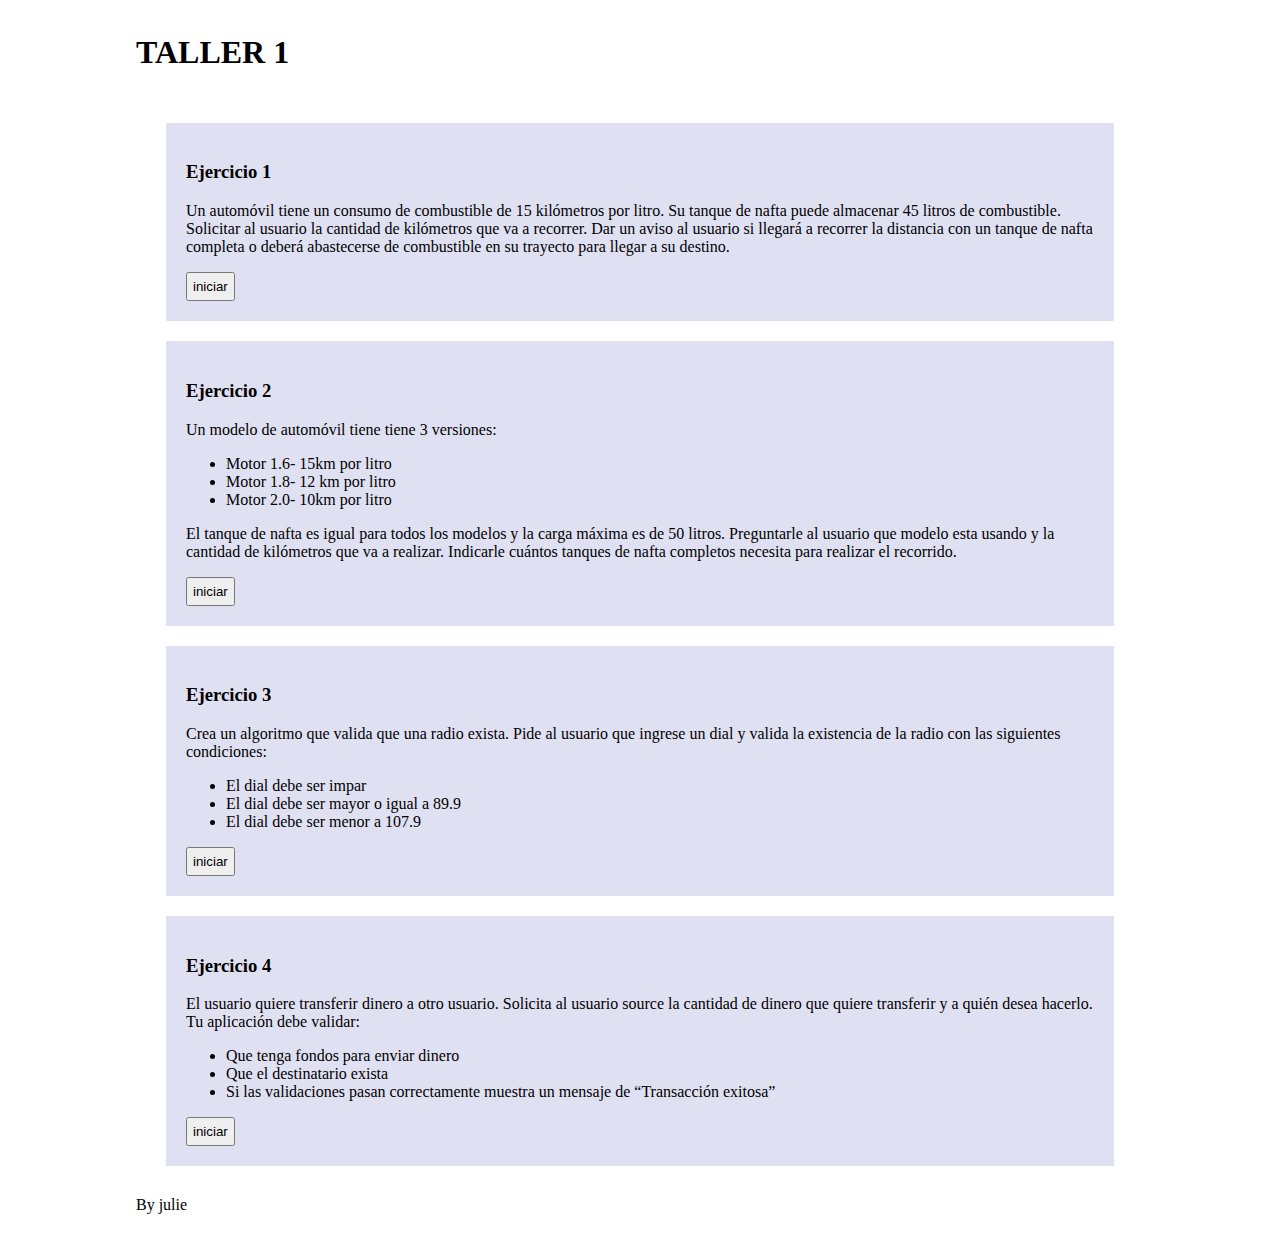
<file: TALLER 1/index.html>
<!DOCTYPE html>
<html lang="en">
<head>
  <meta charset="UTF-8">
  <meta http-equiv="X-UA-Compatible" content="IE=edge">
  <meta name="viewport" content="width=device-width, initial-scale=1.0">
  <link rel="stylesheet" href="style.css">
  <title>TALLER 1</title>
</head>
<body>
  <header>
    <h1>TALLER 1</h1>
  </header>
  
  <main class="excerise-container">

    <section>
      <h3>Ejercicio 1</h3>
      <p> Un automóvil tiene un consumo de combustible de 15 kilómetros por litro. Su tanque de nafta puede almacenar 45 litros de combustible. Solicitar al usuario la cantidad de kilómetros que va a recorrer. Dar un aviso al usuario si llegará a recorrer la distancia con un tanque de nafta completa o deberá abastecerse de combustible en su trayecto para llegar a su destino.</p>
      <button id="first-challenge">iniciar</button>
    </section>

    <section>
      <h3>Ejercicio 2</h3>
      <p>Un modelo de automóvil tiene tiene 3 versiones:</p>
      <ul>
        <li>Motor 1.6- 15km por litro</li>
        <li>Motor 1.8- 12 km por litro</li>
        <li>Motor 2.0- 10km por litro</li>
      </ul>   
      <p>El tanque de nafta es igual para todos los modelos y la carga máxima es de 50 litros. Preguntarle al usuario que modelo esta usando y la cantidad de kilómetros que va a realizar. Indicarle cuántos tanques de nafta completos necesita para realizar el recorrido.</p>    
      <button id="second-challenge">iniciar</button> 
    </section>

    <section>
        <h3>Ejercicio 3</h3>
        <p>Crea un algoritmo que valida que una radio exista. Pide al usuario que ingrese un dial y valida la existencia de la radio con las siguientes condiciones:</p>
        <ul>
          <li>El dial debe ser impar</li>
          <li>El dial debe ser mayor o igual a 89.9</li>
          <li>El dial debe ser menor a 107.9</li>
        </ul>
        <button id="third-challenge">iniciar</button> 
    </section>

    <section>
      <h3>Ejercicio 4</h3>
      <p>El usuario quiere transferir dinero a otro usuario. Solicita al usuario source la cantidad de dinero que quiere transferir y a quién desea hacerlo. Tu aplicación debe validar:</p>
      <ul>
        <li>Que tenga fondos para enviar dinero</li>
        <li>Que el destinatario exista</li>
        <li>Si las validaciones pasan correctamente muestra un mensaje de “Transacción exitosa”</li>
      </ul>
      <button id="fourth-challenge">iniciar</button> 
        
    </section>

  </main>
  <footer>By julie</footer>
</body>
<script src="scripts/challenge-one.js"></script>
<script src="scripts/challenge-two.js"></script>
<script src="scripts/challenge-three.js"></script>
<script src="scripts/challenge-four.js"></script>
</html>
</file>
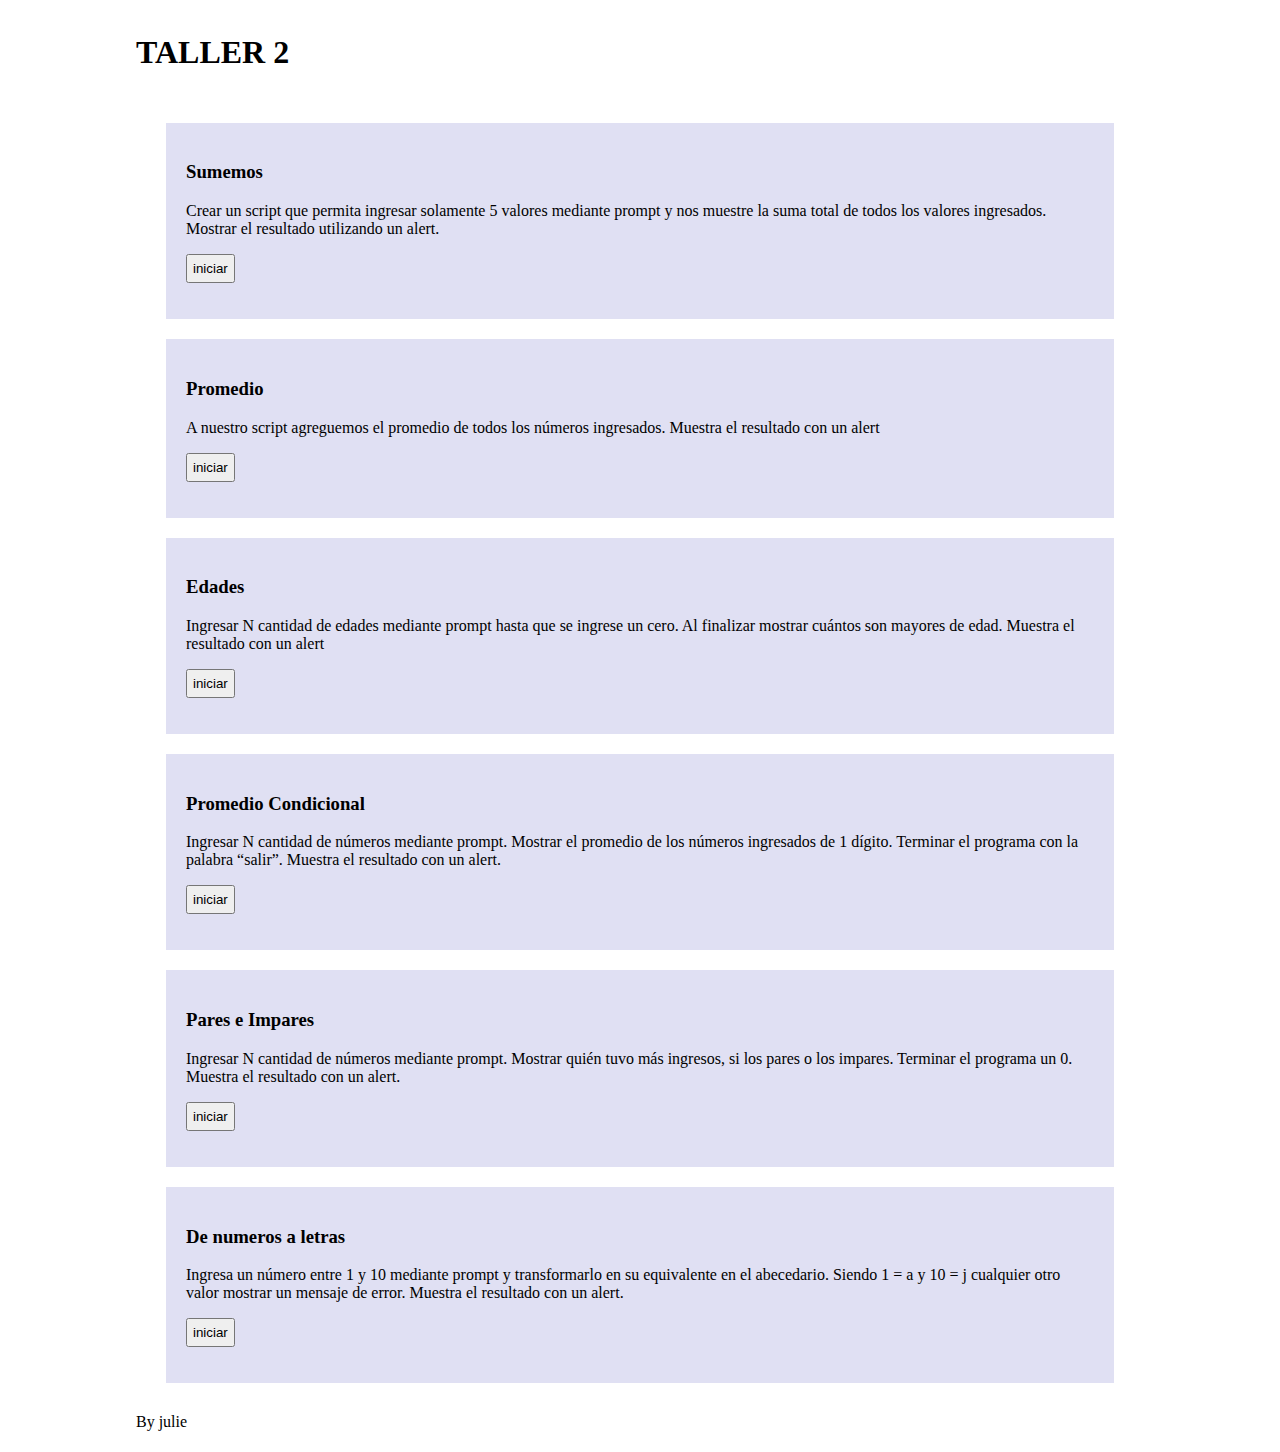
<file: TALLER 2/index.html>
<!DOCTYPE html>
<html lang="es">
<head>
  <meta charset="UTF-8">
  <meta http-equiv="X-UA-Compatible" content="IE=edge">
  <meta name="viewport" content="width=device-width, initial-scale=1.0">
  <link rel="stylesheet" href="style.css">
  <title>TALLER 1</title>
</head>
<body>
  <header>
    <h1>TALLER 2</h1>
  </header>
  
  <main class="excerise-container">

    <section>
      <h3>Sumemos</h3>
      <p>Crear un script que permita ingresar solamente 5 valores mediante prompt y nos muestre la suma total de todos los valores ingresados. Mostrar el resultado utilizando un alert.</p>
      <button id="sum">iniciar</button>
      <p id="sum-result"></p>
    </section>

    <section>
      <h3>Promedio</h3>
      <p>A nuestro script agreguemos el promedio de todos los números ingresados. Muestra el resultado con un alert </p>    
      <button id="prom">iniciar</button> 
      <p id="prom-result"></p>
    </section>

    <section>
        <h3>Edades</h3>
        <p>Ingresar N cantidad de edades mediante prompt hasta que se ingrese un cero. Al finalizar mostrar cuántos son mayores de edad. Muestra el resultado con un alert</p>
        <button id="ages">iniciar</button>
        <p id="age-resutl"></p> 
    </section>

    <section>
      <h3>Promedio Condicional</h3>
      <p>Ingresar N cantidad de números mediante prompt. Mostrar el promedio de los números ingresados de 1 dígito. Terminar el programa con la palabra “salir”. Muestra el resultado con un alert.</p>
      <button id="conditional-prom">iniciar</button> 
      <p id="conditional-prom-result"></p>
    </section>

    <section>
      <h3>Pares e Impares</h3>
      <p>Ingresar N cantidad de números mediante prompt. Mostrar quién tuvo más ingresos, si los pares o los impares. Terminar el programa un 0. Muestra el resultado con un alert.</p>
      <button id="par-impar">iniciar</button>
      <p id="par-impar-result"></p> 
    </section>

    <section>
      <h3>De numeros a letras</h3>
      <p>Ingresa un número entre 1 y 10 mediante prompt y transformarlo en su equivalente en el abecedario. Siendo 1 = a y 10 = j cualquier otro valor mostrar un mensaje de error. Muestra el resultado con un alert.</p>
      <button id="numbers-to-letters">iniciar</button>
      <p id="number-to-letter-result"></p> 
    </section>

  </main>
  <footer>By julie</footer>
</body>
<script src="scripts/sum-prom.js"></script>
<script src="scripts/ages.js"></script>
<script src="scripts/conditiona-prom.js"></script>
<script src="scripts/para-impar.js"></script>
<script src="scripts/numbers-to-letters.js"></script>
</html>
</file>
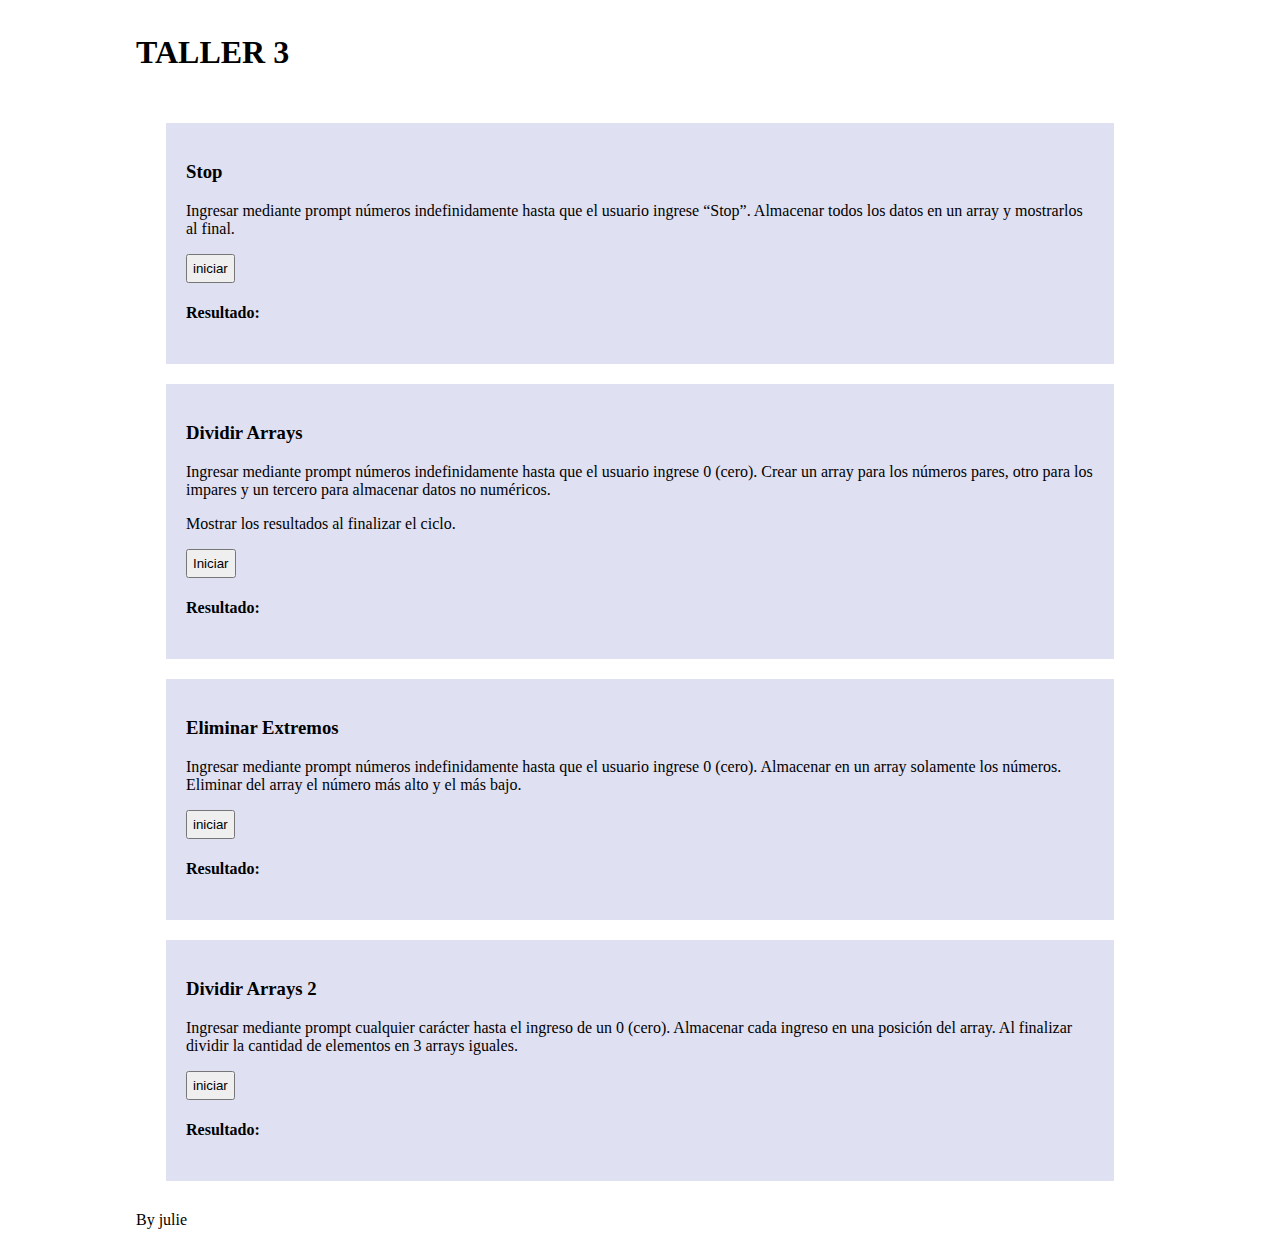
<file: TALLER 3/index.html>
<!DOCTYPE html>
<html lang="es">
<head>
  <meta charset="UTF-8">
  <meta http-equiv="X-UA-Compatible" content="IE=edge">
  <meta name="viewport" content="width=device-width, initial-scale=1.0">
  <link rel="stylesheet" href="style.css">
  <title>TALLER 3</title>
</head>
<body>
  <header>
    <h1>TALLER 3</h1>
  </header>
  
  <main class="excerise-container">

    <section>
      <h3>Stop</h3>
      <p>Ingresar mediante prompt números indefinidamente hasta que el usuario ingrese “Stop”. Almacenar todos los datos en un array y mostrarlos al final.</p>
      <button id="stop">iniciar</button>
      <h4>Resultado:</h4>
      <p id="stop-result"></p>
    </section>

    <section>
      <h3>Dividir Arrays</h3>
      <p>Ingresar mediante prompt números indefinidamente hasta que el usuario ingrese 0 (cero). Crear un array para los números pares, otro para los impares y un tercero para almacenar datos no numéricos.</p>
      <p>Mostrar los resultados al finalizar el ciclo.</p>    
      <button id="divide">Iniciar</button>
      <h4>Resultado:</h4>
      <div id="divide-result">
        <p id="evens"></p>
        <p id="odds"></p>
        <p id="others"></p>

      </div>
    </section>

    <section>
        <h3>Eliminar Extremos</h3>
        <p>Ingresar mediante prompt números indefinidamente hasta que el usuario ingrese 0 (cero). Almacenar en un array solamente los números. Eliminar del array el número más alto y el más bajo.</p>
        <button id="delete">iniciar</button>
        <h4>Resultado:</h4>
        <p id="delete-resutl"></p> 
        <p id="modified-delete-result"></p>
    </section>

    <section>
      <h3>Dividir Arrays 2</h3>
      <p>Ingresar mediante prompt cualquier carácter hasta el ingreso de un 0 (cero). Almacenar cada ingreso en una posición del array. Al finalizar dividir la cantidad de elementos en 3 arrays iguales.</p>
      <button id="divide-two">iniciar</button> 
      <h4>Resultado:</h4>
      <p id="divide-two-result"></p>
    </section>

  </main>
  <footer>By julie</footer>
</body>
<script src="scripts/stop.js"></script>
<script src="scripts/divide.js"></script>
<script src="scripts/delete.js"></script>
<script src="scripts/divide-two.js"></script>
</html>
</file>
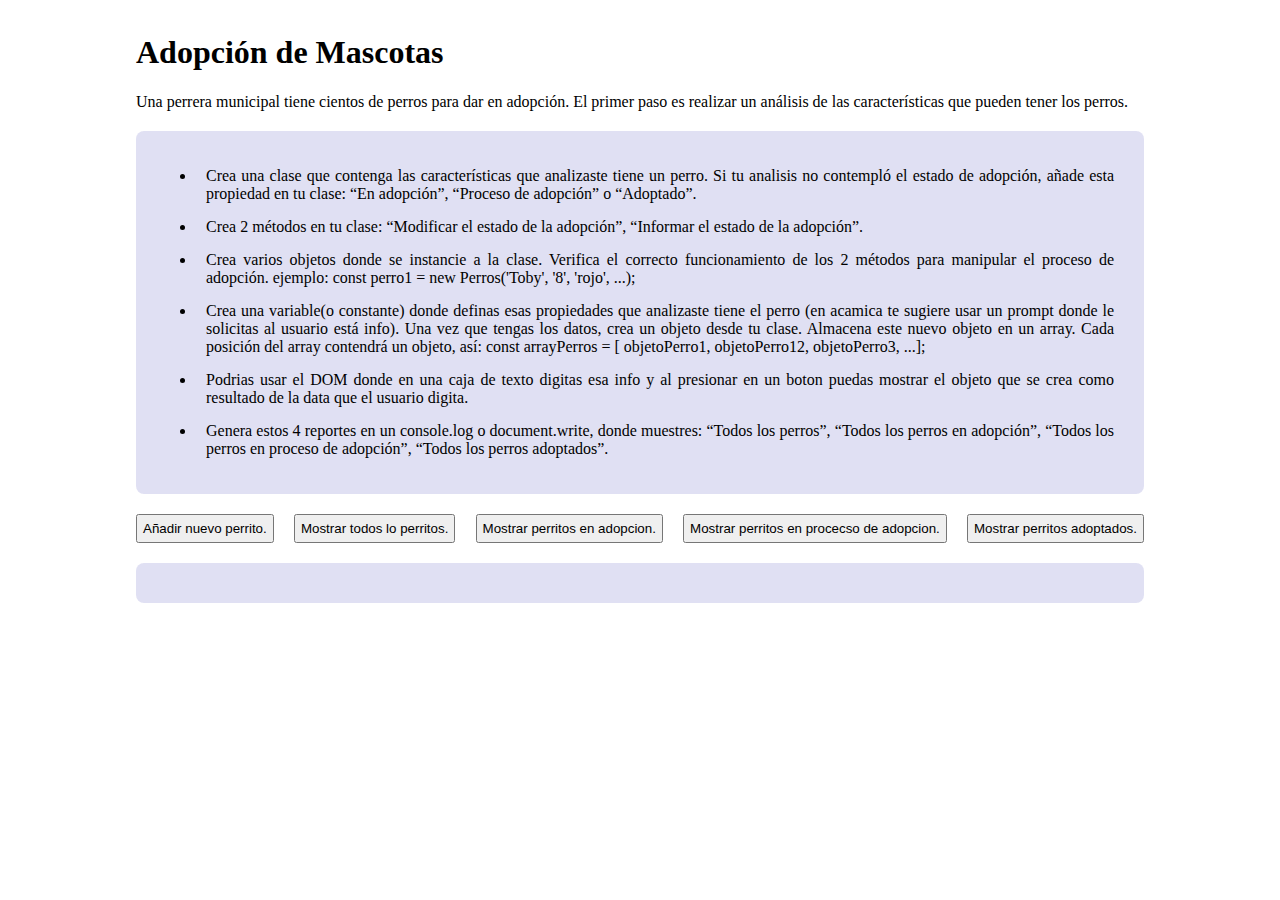
<file: TALLER 5 CLASES Y OBJETOS/index.html>
<!DOCTYPE html>
<html lang="en">
<head>
  <meta charset="UTF-8">
  <meta http-equiv="X-UA-Compatible" content="IE=edge">
  <meta name="viewport" content="width=device-width, initial-scale=1.0">
  <link rel="stylesheet" href="style.css">
  <title>Doggie Adoptions</title>
</head>
<body>
  <header>
    <h1>Adopción de Mascotas</h1>
  </header>

  <main>
    <p>Una perrera municipal tiene cientos de perros para dar en adopción. El primer paso es realizar un análisis de las características que pueden tener los perros.</p>

    <section>
      <ul class="steps-box">
        <li>Crea una clase que contenga las características que analizaste tiene un perro. Si tu analisis no contempló el estado de adopción, añade esta propiedad en tu clase: “En adopción”, “Proceso de adopción” o “Adoptado”.</li>
        <li>Crea 2 métodos en tu clase: “Modificar el estado de la adopción”, “Informar el estado de la adopción”.</li>
        <li>Crea varios objetos donde se instancie a la clase. Verifica el correcto funcionamiento de los 2 métodos para manipular el proceso de adopción. ejemplo: const perro1 = new Perros('Toby', '8', 'rojo', ...);</li>
        <li>Crea una variable(o constante) donde definas esas propiedades que analizaste tiene el perro (en acamica te sugiere usar un prompt donde le solicitas al usuario está info). Una vez que tengas los datos, crea un objeto desde tu clase. Almacena este nuevo objeto en un array. Cada posición del array contendrá un objeto, así: const arrayPerros = [ objetoPerro1, objetoPerro12, objetoPerro3, ...];</li>
        <li>Podrias usar el DOM donde en una caja de texto digitas esa info y al presionar en un boton puedas mostrar el objeto que se crea como resultado de la data que el usuario digita.</li>
        <li>Genera estos 4 reportes en un console.log o document.write, donde muestres: “Todos los perros”, “Todos los perros en adopción”, “Todos los perros en proceso de adopción”, “Todos los perros adoptados”.</li>
      </ul>
    </section>

    <div class="buttons-box">
      <button id="new-dog">Añadir nuevo perrito.</button>
      <button id="show-all-dogs">Mostrar todos lo perritos.</button>
      <button id="show-in-adoption-dogs">Mostrar perritos en adopcion.</button>
      <button id="show-in-process-dogs">Mostrar perritos en procecso de adopcion.</button>
      <button id="show-adopted-dogs">Mostrar perritos adoptados.</button>
    </div>

    <section>
      <div id="result">
      </div>
    </section>

  </main>
</body>
</html>
</file>
<file: TALLER 1/style.css>
:root {
    margin: 1% 10%;
}

/*Excerise boxes*/

.excerise-container{
    padding: 10px 30px;
}

section {
    background-color: rgba(202, 202, 235, 0.582);
    border: none;
    padding: 20px;
    margin: 20px 0;
}

button {
    padding: 5px;
}
</file>
<file: TALLER 2/style.css>
:root {
    margin: 1% 10%;
}

/*Excerise boxes*/

.excerise-container{
    padding: 10px 30px;
}

section {
    background-color: rgba(202, 202, 235, 0.582);
    border: none;
    padding: 20px;
    margin: 20px 0;
}

button {
    padding: 5px;
}
</file>
<file: TALLER 3/style.css>
:root {
    margin: 1% 10%;
}

/*Excerise boxes*/

.excerise-container{
    padding: 10px 30px;
}

section {
    background-color: rgba(202, 202, 235, 0.582);
    border: none;
    padding: 20px;
    margin: 20px 0;
}

button {
    padding: 5px;
}
</file>
<file: TALLER 5 CLASES Y OBJETOS/style.css>
:root {
  margin: 1% 10%;
}

/*Excerise boxes*/

.excerise-container{
  padding: 10px 30px;
  background-color: #efefef;
}

section {
  border-radius: 8px;
  background-color: rgba(202, 202, 235, 0.582);
  border: none;
  padding: 20px;
  margin: 20px 0;
}

.buttons-box {
  display: flex;
  justify-content: space-between;
}

button {
  padding: 5px;
}

.steps-box li{
  padding: 0 10px;
  text-align: justify;
  margin-bottom: 15px;
}
</file>
